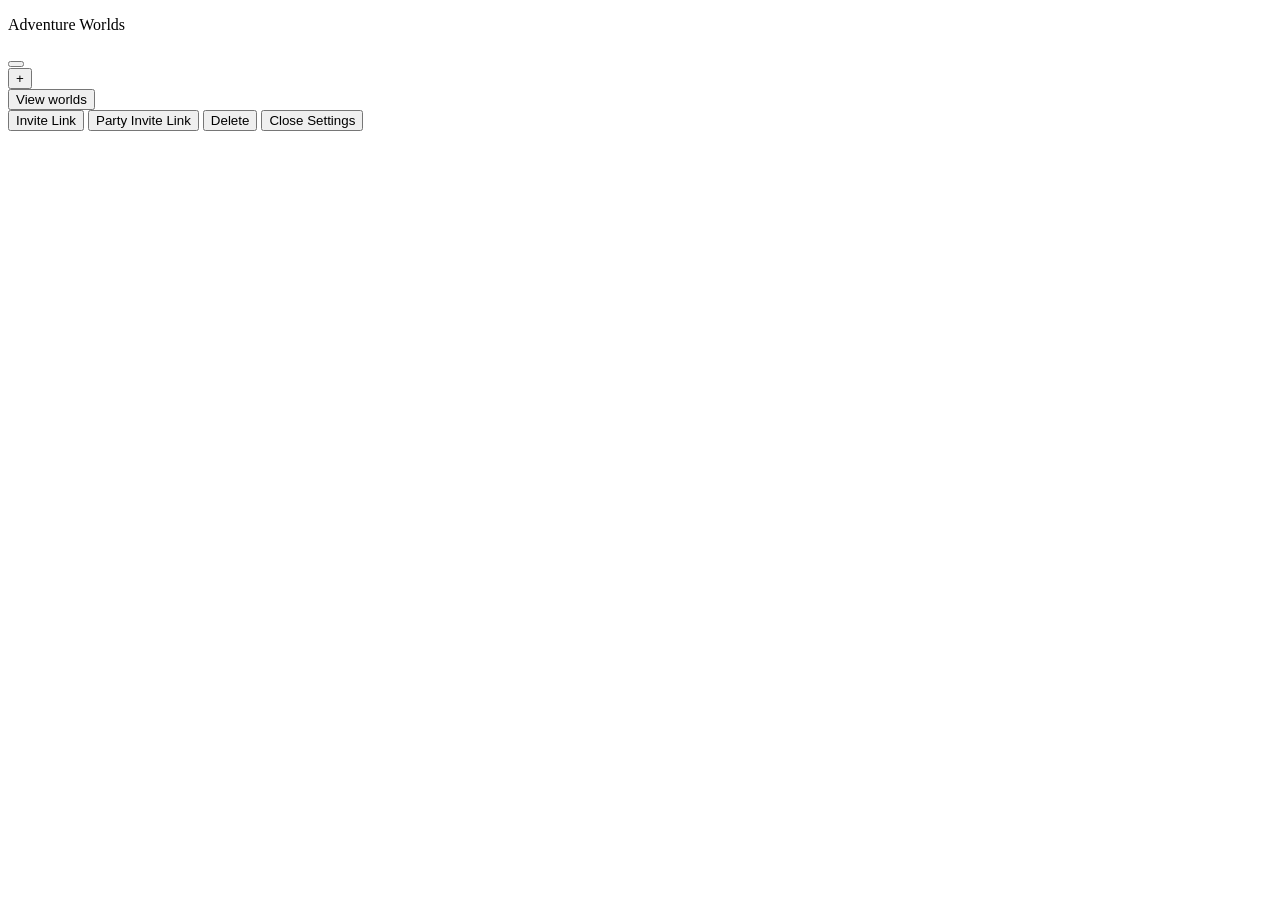
<file: minstrel/templates/adventure-select.html>
<!DOCTYPE html>
<html lang="en">

<body class="default-body">
    <div class="page-container">
        <div class="middle-container">
            <!-- <p class="adventure-select-title">Choose a World</p> -->
            <div class="adventure-container">
                <div class="adventure-portal-header">
                    <div class="adventure-portal-header-leading" aria-hidden="true"></div>
                    <p class="adventure-select-title">Adventure Worlds</p>
                    <button type="button"
                            class="adventure-menu-button"
                            aria-label="Adventure menu"
                            aria-expanded="false"
                            aria-haspopup="true"
                            aria-controls="adventure-menu">
                        <span class="adventure-menu-icon" aria-hidden="true">
                            <span></span><span></span><span></span>
                        </span>
                    </button>
                </div>
                <div class="adventure-select-scroll">
                    <div class="adventure-select">
                    </div>
                </div>
                <div class="adventure-portal-footer">
                    <button type="button" class="new-adventure-button" aria-label="Create Adventure">
                        <span aria-label="Create Adventure" aria-hidden="true">+</span>
                    </button>
                    <button type="button" class="new-world-button" hidden aria-label="Create World">
                        <span aria-label="Create World" aria-hidden="true">+</span>
                    </button>
                </div>
            </div>
        </div>


    </div>
    <div class="navigation-bar">
        <!-- Navigation links here -->
    </div>
    <div id="adventure-menu" class="adventure-menu" role="menu" tabindex="-1">
        <button type="button" id="adventure-menu-view-worlds" class="adventure-settings-menu-button" role="menuitem">View worlds</button>
        <button type="button" id="adventure-menu-view-adventures" class="adventure-settings-menu-button" role="menuitem" hidden>View adventures</button>
    </div>
    <div class="adventure-settings-menu" role="menu" tabindex="-1">
        <button id="invite-link-button" class="adventure-settings-menu-button" role="menuitem">Invite Link</button>
        <button id="party-invite-link-button" class="adventure-settings-menu-button" role="menuitem">Party Invite Link</button>
        <button id="delete-world-button" class="adventure-settings-menu-button" role="menuitem">Delete</button>
        <button id="close-menu-accessibility" class="sr-only" role="menuitem">Close Settings</button>
    </div>
    <p id="clipStatus" aria-live="assertive" class="sr-only"></p>

    <div class="confirm-modal-background" hidden aria-hidden="true">
        <div class="confirm-modal" role="dialog" aria-modal="true" aria-labelledby="world-delete-confirm-title">
            <p id="world-delete-confirm-title" class="confirm-title">Delete world?</p>
            <p class="confirm-text">
                Are you sure you want to delete this world? This action cannot be undone.
            </p>
            <div class="confirm-buttons">
                <button class="confirm-accept">Delete</button>
                <button class="confirm-cancel">Cancel</button>
            </div>
        </div>
    </div>
</body>
</html>
</file>
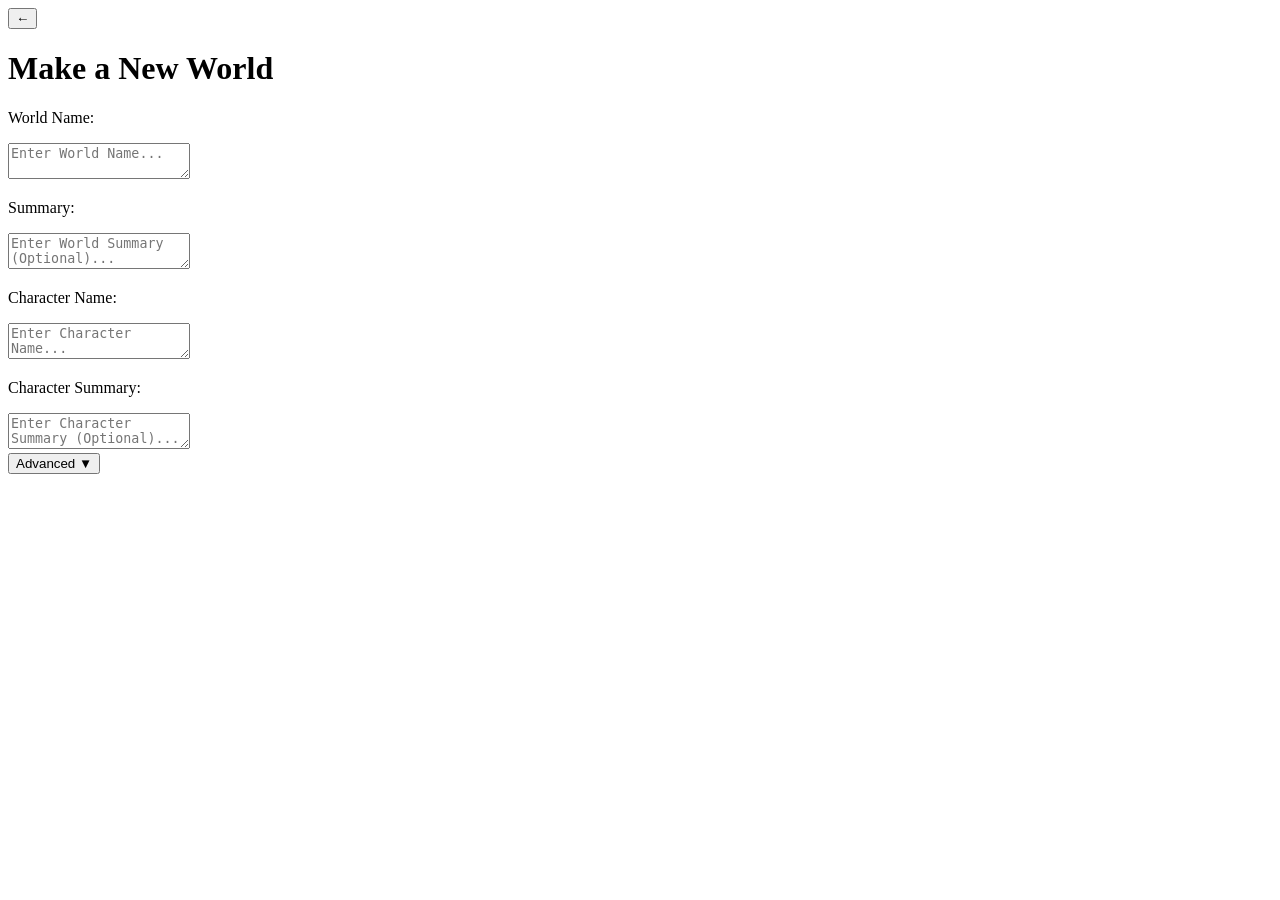
<file: minstrel/templates/create-world.html>
<!DOCTYPE html>
<html lang="en">
<body>
    <div class="page-container">
        <div class="middle-container">

            <div class="menu-container">
                <div class="world-page">
                    <button type="button" class="back-arrow" aria-label="Back to previous page">←</button>
                    <!-- <img src="world_image.png" alt="Default World Image" class="world-page-image"> -->
                    <h1 class="world-page-name">Make a New World</h1>
                    <p class="world-page-titles">World Name:</p>
                    <textarea class="world-info-field" id="world-name" type="text" aria-label="World Name" placeholder="Enter World Name..."></textarea>

                    <p class="world-page-titles">Summary:</p>
                    <textarea class="world-info-field" id="world-summary" type="text" aria-label="World Summary" placeholder="Enter World Summary (Optional)..."></textarea>
                    <p class="world-page-titles">Character Name:</p>
                    <textarea class="world-info-field" id="character-name" type="text" aria-label="Character Name" placeholder="Enter Character Name..."></textarea>
                    <p class="world-page-titles">Character Summary:</p>
                    <textarea class="world-info-field" id="character-summary" type="text" aria-label="Character Summary" placeholder="Enter Character Summary (Optional)..."></textarea>

                    <!-- Advanced Section -->
                    <div class="advanced-section">
                        <button type="button" class="world-page-advanced-title" id="advanced-toggle">
                            Advanced <span class="dropdown-arrow rotated">▼</span>
                        </button>
                        <div class="advanced-content" id="advanced-content" style="display: none;">
                            <!-- World Settings -->
                            <div class="settings-group">
                                <p class="world-page-titles">World Settings:</p>
                                
                                <div class="setting-item">
                                    <label class="setting-label" id="add-player-label">Add New Players:</label>
                                    <select class="setting-dropdown" id="add-player" aria-labelledby="add-player-label">
                                        <option value="main_party" selected>main party</option>
                                        <option value="solo_party">solo party</option>
                                    </select>
                                </div>

                                <div class="setting-item">
                                    <label class="setting-label" id="multiplayer-label">Multiplayer:</label>
                                    <select class="setting-dropdown" id="multiplayer" aria-labelledby="multiplayer-label">
                                        <option value="party_only">party only / solo</option>
                                        <option value="free_for_all" selected>online (party / free-for-all)</option>
                                    </select>
                                </div>

                                <div class="setting-item">
                                    <label class="setting-label" id="minstrel-multiverse-label">Minstrel Multiverse:</label>
                                    <select class="setting-dropdown" id="minstrel-multiverse" aria-labelledby="minstrel-multiverse-label">
                                        <option value="true" selected>yes (allow portals)</option>
                                        <option value="false">no</option>
                                    </select>
                                </div>

                                <div class="setting-item multiverse-dependent" id="world-entry-origins">
                                    <label class="setting-label" id="entry-origins-label">World Entry Origins:</label>
                                    <select class="setting-dropdown" id="entry-origins" aria-labelledby="entry-origins-label">
                                        <option value="all">all</option>
                                        <option value="selected" selected>selected worlds</option>
                                        <option value="none">none</option>
                                    </select>
                                </div>

                                <div class="setting-item multiverse-dependent" id="world-destination-worlds">
                                    <label class="setting-label" id="destination-worlds-label">Destination Worlds:</label>
                                    <select class="setting-dropdown" id="destination-worlds" aria-labelledby="destination-worlds-label">
                                        <option value="all" selected>all</option>
                                        <option value="selected">selected worlds</option>
                                        <option value="none">none</option>
                                    </select>
                                </div>

                                <div class="setting-item">
                                    <label class="setting-label" id="simulation-label">Simulation:</label>
                                    <select class="setting-dropdown" id="simulation" aria-labelledby="simulation-label">
                                        <option value="true" selected>yes</option>
                                        <option value="false">no</option>
                                    </select>
                                </div>

                                <div class="setting-item">
                                    <label class="setting-label" id="public-label">Public:</label>
                                    <select class="setting-dropdown" id="public" aria-labelledby="public-label">
                                        <option value="true">yes</option>
                                        <option value="false" selected>no</option>
                                    </select>
                                </div>
                            </div>

                            <!-- Player Settings -->
                            <div class="settings-group">
                                <p class="world-page-titles">User Settings (creator excluded):</p>
                                
                                <div class="setting-item">
                                    <label class="setting-label" id="world-building-label">World Building:</label>
                                    <select class="setting-dropdown" id="world-building" aria-labelledby="world-building-label">
                                        <option value="edit" selected>edit</option>
                                        <option value="view">view</option>
                                        <option value="view_descriptions">view descriptions</option>
                                        <option value="none">none</option>
                                    </select>
                                </div>

                                <div class="setting-item">
                                    <label class="setting-label" id="view-entries-label">Entry View Permission:</label>
                                    <select class="setting-dropdown" id="view-entries" aria-labelledby="view-entries-label">
                                        <option value="all" selected>all</option>
                                        <option value="encountered">encountered</option>
                                    </select>
                                </div>

                                <div class="setting-item">
                                    <label class="setting-label" id="discover-locations-label">Discover New Locations:</label>
                                    <select class="setting-dropdown" id="discover-locations" aria-labelledby="discover-locations-label">
                                        <option value="true" selected>yes</option>
                                        <option value="false">no</option>
                                    </select>
                                </div>

                                <div class="setting-item">
                                    <label class="setting-label" id="discover-characters-label">Discover New Characters:</label>
                                    <select class="setting-dropdown" id="discover-characters" aria-labelledby="discover-characters-label">
                                        <option value="true" selected>yes</option>
                                        <option value="false">no</option>
                                    </select>
                                </div>

                                <div class="setting-item multiverse-dependent" id="create-portals-setting">
                                    <label class="setting-label" id="create-portals-label">Create Portals:</label>
                                    <select class="setting-dropdown" id="create-portals" aria-labelledby="create-portals-label">
                                        <option value="true" selected>yes</option>
                                        <option value="owned_locations">at "owned" locations</option>
                                        <option value="false">no</option>
                                    </select>
                                </div>

                                <div class="setting-item portal-dependent" id="player-incoming-worlds">
                                    <label class="setting-label" id="player-incoming-label">Incoming Worlds (User Portals):</label>
                                    <select class="setting-dropdown" id="player-incoming" aria-labelledby="player-incoming-label">
                                        <option value="all">all</option>
                                        <option value="selected" selected>selected worlds</option>
                                        <option value="none">none</option>
                                    </select>
                                </div>

                                <div class="setting-item portal-dependent" id="player-destination-worlds">
                                    <label class="setting-label" id="player-destination-label">Destination Worlds (User Portals):</label>
                                    <select class="setting-dropdown" id="player-destination" aria-labelledby="player-destination-label">
                                        <option value="all" selected>all</option>
                                        <option value="selected">selected worlds</option>
                                        <option value="none">none</option>
                                    </select>
                                </div>

                                <div class="setting-item">
                                    <label class="setting-label" id="copy-world-label">Copy World:</label>
                                    <select class="setting-dropdown" id="copy-world" aria-labelledby="copy-world-label">
                                        <option value="true" selected>yes</option>
                                        <option value="false">no</option>
                                    </select>
                                </div>

                                <div class="setting-item simulation-dependent" id="set-simulation-setting">
                                    <label class="setting-label" id="set-simulation-label">Set Simulation:</label>
                                    <select class="setting-dropdown" id="set-simulation" aria-labelledby="set-simulation-label">
                                        <option value="all">all</option>
                                        <option value="discovered" selected>discovered</option>
                                        <option value="none">none</option>
                                    </select>
                                </div>

                                <div class="setting-item">
                                    <label class="setting-label" id="owned-locations-label">Location "ownership":</label>
                                    <select class="setting-dropdown" id="owned-locations" aria-labelledby="owned-locations-label">
                                        <option value="discovered" selected>discovered</option>
                                        <option value="none">none</option>
                                    </select>
                                </div>
                            </div>
                        </div>
                    </div>

                </div>
            </div>
        </div>


    </div>
    <div class="navigation-bar">
        <!-- Navigation links here -->
    </div>
    <div class="world-settings-menu" style="display: none;">
        <ul>
            <li>Edit World</li>
            <li>Delete World</li>
            <li>View Details</li>
        </ul>
    </div>
</body>
</html>
</file>
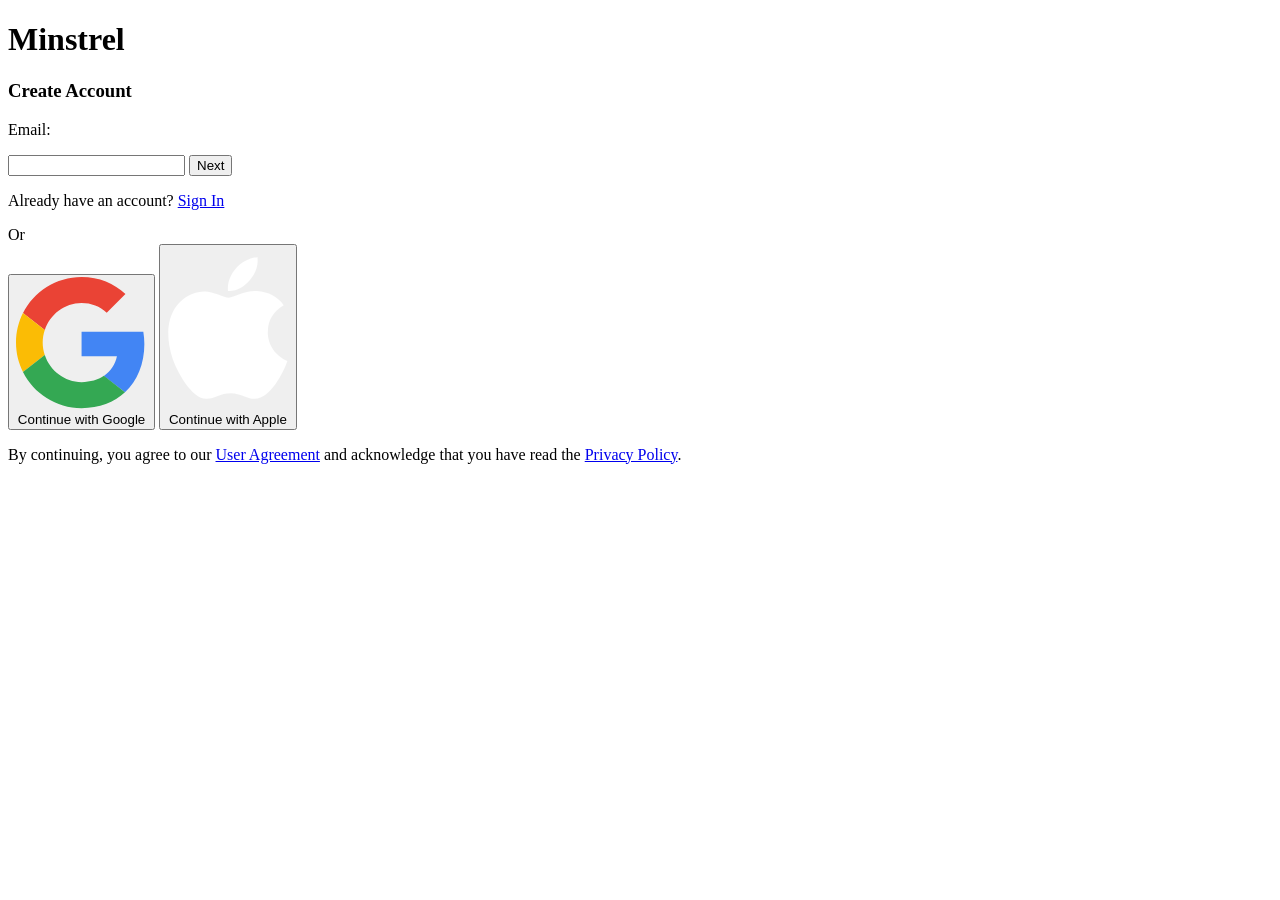
<file: minstrel/templates/register.html>
<!DOCTYPE html>
<html lang="en">

<body>
    <div class="registration-container">
        <h1>Minstrel</h1>
        <h3 id="page-label">Create Account</h3>
        <p class ="entry-label" id="entry-label">
            Email:</p>
            <div class="input-container">
                <input type="text" class="registration-field" id="input" name="email" aria-label= "Email" placeholder="" spellcheck="false">
                <button type="button" id="next-button" class="next-button">Next</button>
            </div>
        <p class="status-message"></p>
        <p class="post-text">Already have an account? <a href="#signin" id="sign-in-link">Sign In</a></p>
        <div class="login-divider">
            <span class="divider-text">Or</span>
        </div>
        <button type="button" id="google-signin-btn" class="oauth-bar-btn" aria-label="Continue with Google">
            <svg class="oauth-bar-icon" viewBox="0 0 48 48" xmlns="http://www.w3.org/2000/svg" aria-hidden="true">
                <path fill="#EA4335" d="M24 9.5c3.54 0 6.71 1.22 9.21 3.6l6.85-6.85C35.9 2.38 30.47 0 24 0 14.62 0 6.51 5.38 2.56 13.22l7.98 6.19C12.43 13.72 17.74 9.5 24 9.5z"/>
                <path fill="#4285F4" d="M46.98 24.55c0-1.57-.15-3.09-.38-4.55H24v9.02h12.94c-.58 2.96-2.26 5.48-4.78 7.18l7.73 6c4.51-4.18 7.09-10.36 7.09-17.65z"/>
                <path fill="#FBBC05" d="M10.53 28.59c-.48-1.45-.76-2.99-.76-4.59s.27-3.14.76-4.59l-7.98-6.19C.92 16.46 0 20.12 0 24c0 3.88.92 7.54 2.56 10.78l7.97-6.19z"/>
                <path fill="#34A853" d="M24 48c6.48 0 11.93-2.13 15.89-5.81l-7.73-6c-2.15 1.45-4.92 2.3-8.16 2.3-6.26 0-11.57-4.22-13.47-9.91l-7.98 6.19C6.51 42.62 14.62 48 24 48z"/>
            </svg>
            <span class="oauth-bar-text">Continue with Google</span>
        </button>
        <button type="button" id="apple-signin-btn" class="oauth-bar-btn oauth-bar-btn--apple" aria-label="Continue with Apple">
            <svg class="oauth-bar-icon" viewBox="0 0 384 512" xmlns="http://www.w3.org/2000/svg" aria-hidden="true">
                <path fill="white" d="M318.7 268.7c-.2-36.7 16.4-64.4 50-84.8-18.8-26.9-47.2-41.7-84.7-44.6-35.5-2.8-74.3 20.7-88.5 20.7-15 0-49.4-19.7-76.4-19.7C63.3 141.2 4 184.8 4 273.5q0 39.3 14.4 81.2c12.8 36.7 59 126.7 107.2 125.2 25.2-.6 43-17.9 75.8-17.9 31.8 0 48.3 17.9 76.4 17.9 48.6-.7 90.4-82.5 102.6-119.3-65.2-30.7-61.7-90-61.7-91.9zm-56.6-164.2c27.3-32.4 24.8-61.9 24-72.5-24.1 1.4-52 16.4-67.9 34.9-17.5 19.8-27.8 44.3-25.6 71.9 26.1 2 49.9-11.4 69.5-34.3z"/>
            </svg>
            <span class="oauth-bar-text">Continue with Apple</span>
        </button>
        <p class="agreement">By continuing, you agree to our <a href="#agreement" id="agreement-link">User Agreement</a> and acknowledge that you have read the <a href="#privacy" id="privacy-link">Privacy Policy</a>.</p>
    </div>
</body>
</html>
</file>
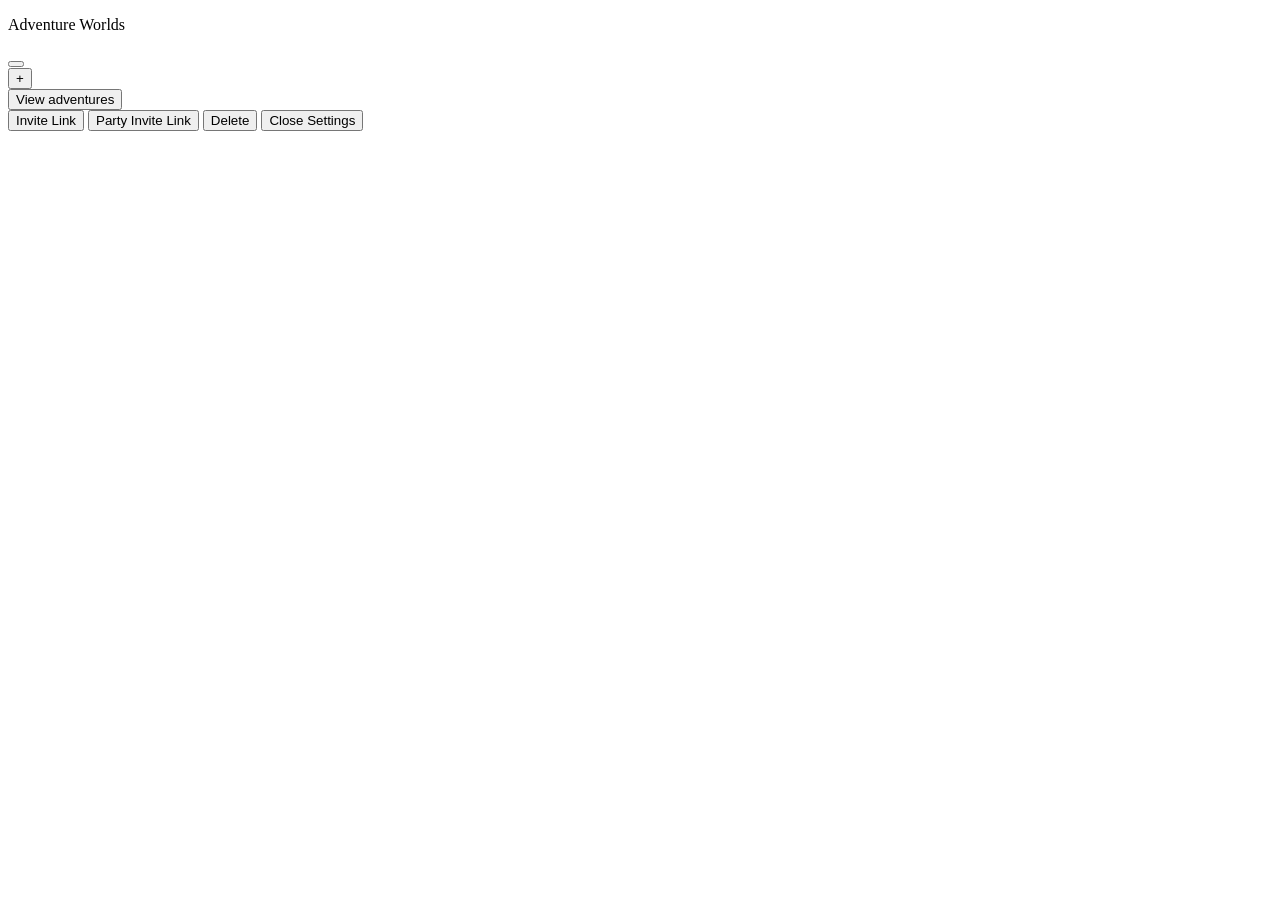
<file: minstrel/templates/world-select.html>
<!DOCTYPE html>
<html lang="en">

<body class="default-body">
    <div class="page-container">
        <div class="middle-container">
            <div class="adventure-container">
                <div class="adventure-portal-header">
                    <div class="adventure-portal-header-leading" aria-hidden="true"></div>
                    <p class="adventure-select-title">Adventure Worlds</p>
                    <button type="button"
                            class="world-menu-button"
                            aria-label="World menu"
                            aria-expanded="false"
                            aria-haspopup="true"
                            aria-controls="adventure-menu">
                        <span class="adventure-menu-icon" aria-hidden="true">
                            <span></span><span></span><span></span>
                        </span>
                    </button>
                </div>
                <div class="adventure-select-scroll">
                    <div class="adventure-select">
                    </div>
                </div>
                <div class="adventure-portal-footer">
                    <button type="button" class="new-world-button" aria-label="Create World">
                        <span aria-label="Create World" aria-hidden="true">+</span>
                    </button>
                </div>
            </div>
        </div>


    </div>
    <div class="navigation-bar">
        <!-- Navigation links here -->
    </div>
    <div id="adventure-menu" class="adventure-menu" role="menu" tabindex="-1">
        <button type="button" id="world-menu-view-adventures" class="adventure-settings-menu-button" role="menuitem">View adventures</button>
    </div>
    <div class="adventure-settings-menu" role="menu" tabindex="-1">
        <button id="invite-link-button" class="adventure-settings-menu-button" role="menuitem">Invite Link</button>
        <button id="party-invite-link-button" class="adventure-settings-menu-button" role="menuitem">Party Invite Link</button>
        <button id="delete-world-button" class="adventure-settings-menu-button" role="menuitem">Delete</button>
        <button id="close-menu-accessibility" class="sr-only" role="menuitem">Close Settings</button>
    </div>
    <p id="clipStatus" aria-live="assertive" class="sr-only"></p>
</body>
</html>
</file>
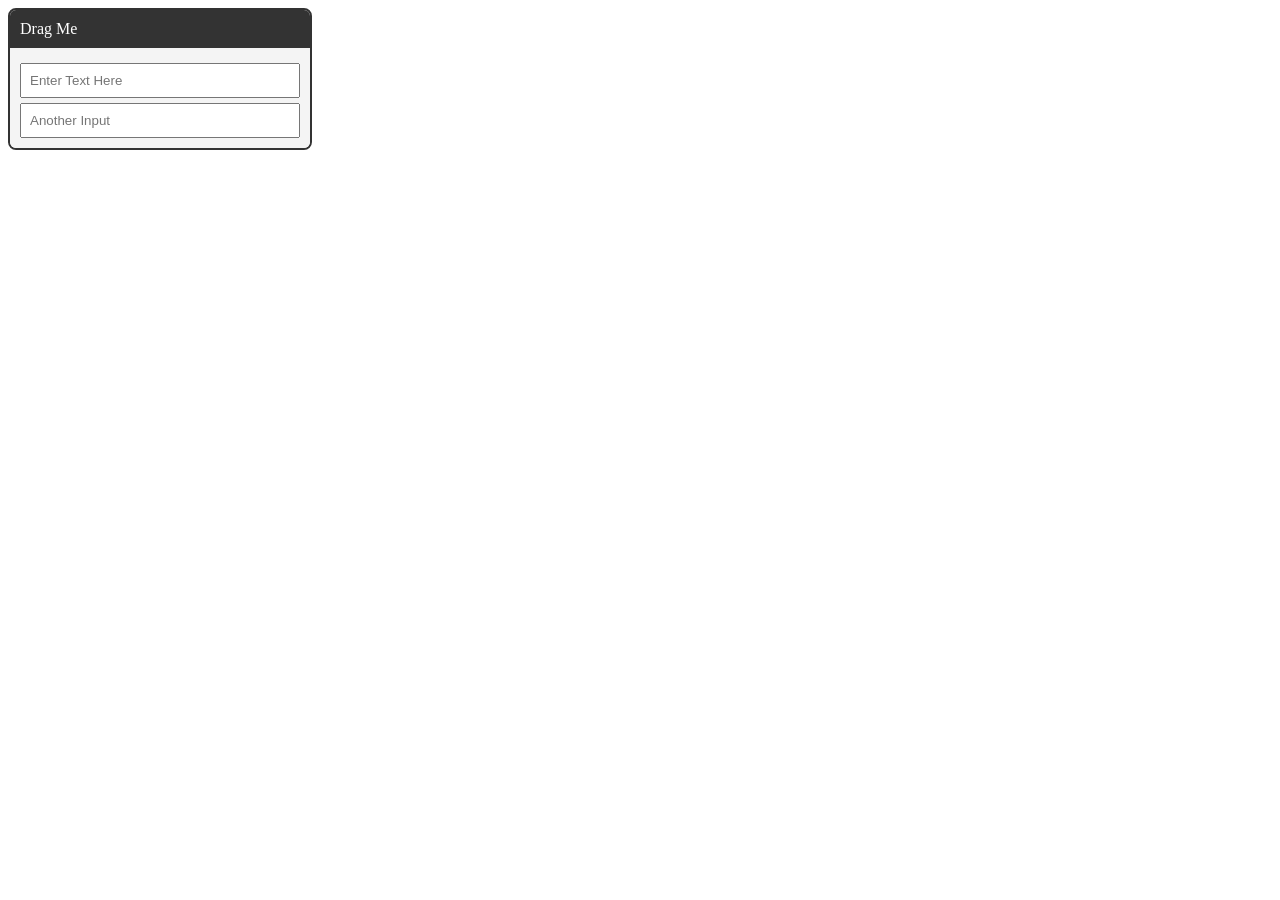
<file: minstrel/weaveui/drag.html>
<!DOCTYPE html>
<html lang="en">
<head>
    <meta charset="UTF-8">
    <meta name="viewport" content="width=device-width, initial-scale=1.0">
    <title>Draggable Box</title>
    <link rel="stylesheet" href="styles.css">
</head>
<body>
    <div id="draggable-box">
        <div id="header">Drag Me</div>
        <div id="body">
            <input type="text" placeholder="Enter Text Here">
            <input type="text" placeholder="Another Input">
            <!-- Add more inputs as needed -->
        </div>
    </div>
    <script src="script.js"></script>
</body>
</html>
</file>
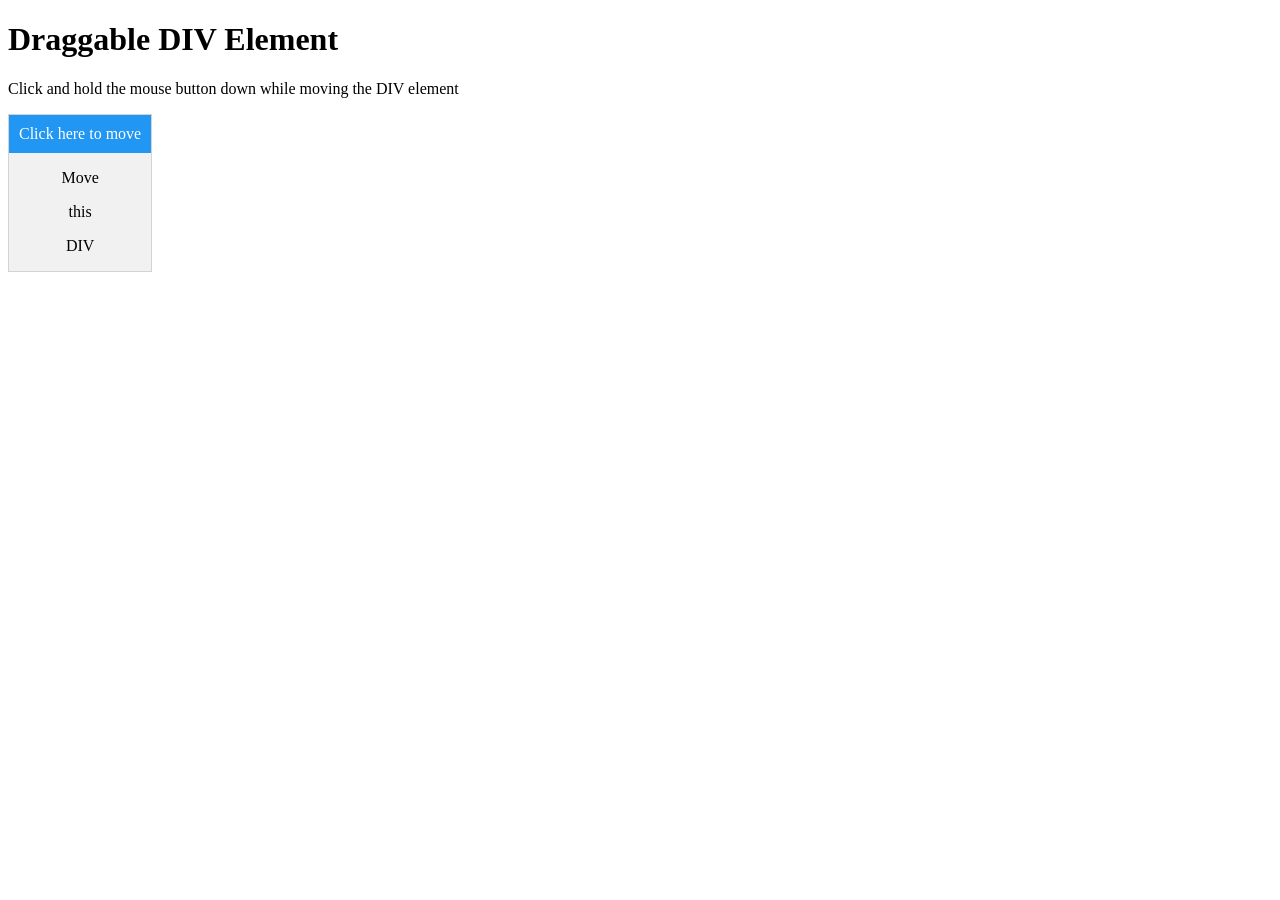
<file: minstrel/weaveui/dragb.html>
<!DOCTYPE html>
<html>
<style>
#mydiv {
  position: absolute;
  z-index: 9;
  background-color: #f1f1f1;
  text-align: center;
  border: 1px solid #d3d3d3;
}

#mydivheader {
  padding: 10px;
  cursor: move;
  z-index: 10;
  background-color: #2196F3;
  color: #fff;
}
</style>
<body>

<h1>Draggable DIV Element</h1>

<p>Click and hold the mouse button down while moving the DIV element</p>

<div id="mydiv">
  <div id="mydivheader">Click here to move</div>
  <p>Move</p>
  <p>this</p>
  <p>DIV</p>
</div>

<script>
//Make the DIV element draggagle:
dragElement(document.getElementById("mydiv"));

function dragElement(elmnt) {
  var pos1 = 0, pos2 = 0, pos3 = 0, pos4 = 0;
  if (document.getElementById(elmnt.id + "header")) {
    /* if present, the header is where you move the DIV from:*/
    document.getElementById(elmnt.id + "header").onmousedown = dragMouseDown;
  } else {
    /* otherwise, move the DIV from anywhere inside the DIV:*/
    elmnt.onmousedown = dragMouseDown;
  }

  function dragMouseDown(e) {
    e = e || window.event;
    e.preventDefault();
    // get the mouse cursor position at startup:
    pos3 = e.clientX;
    pos4 = e.clientY;
    document.onmouseup = closeDragElement;
    // call a function whenever the cursor moves:
    document.onmousemove = elementDrag;
  }

  function elementDrag(e) {
    e = e || window.event;
    e.preventDefault();
    // calculate the new cursor position:
    pos1 = pos3 - e.clientX;
    pos2 = pos4 - e.clientY;
    pos3 = e.clientX;
    pos4 = e.clientY;
    // set the element's new position:
    elmnt.style.top = (elmnt.offsetTop - pos2) + "px";
    elmnt.style.left = (elmnt.offsetLeft - pos1) + "px";
  }

  function closeDragElement() {
    /* stop moving when mouse button is released:*/
    document.onmouseup = null;
    document.onmousemove = null;
  }
}
</script>

</body>
</html>
</file>
<file: minstrel/weaveui/styles.css>
#draggable-box {
    position: relative;  /* Allows movement via top/left changes */
    width: 300px;
    border: 2px solid #333;
    border-radius: 8px;
    overflow: hidden;
}

#header {
    background-color: #333;
    color: white;
    padding: 10px;
    cursor: move;
}

#body {
    padding: 10px;
    background-color: #f4f4f4;
}

input[type="text"] {
    width: 100%;
    padding: 8px;
    margin-top: 5px;
    box-sizing: border-box;
}
</file>
